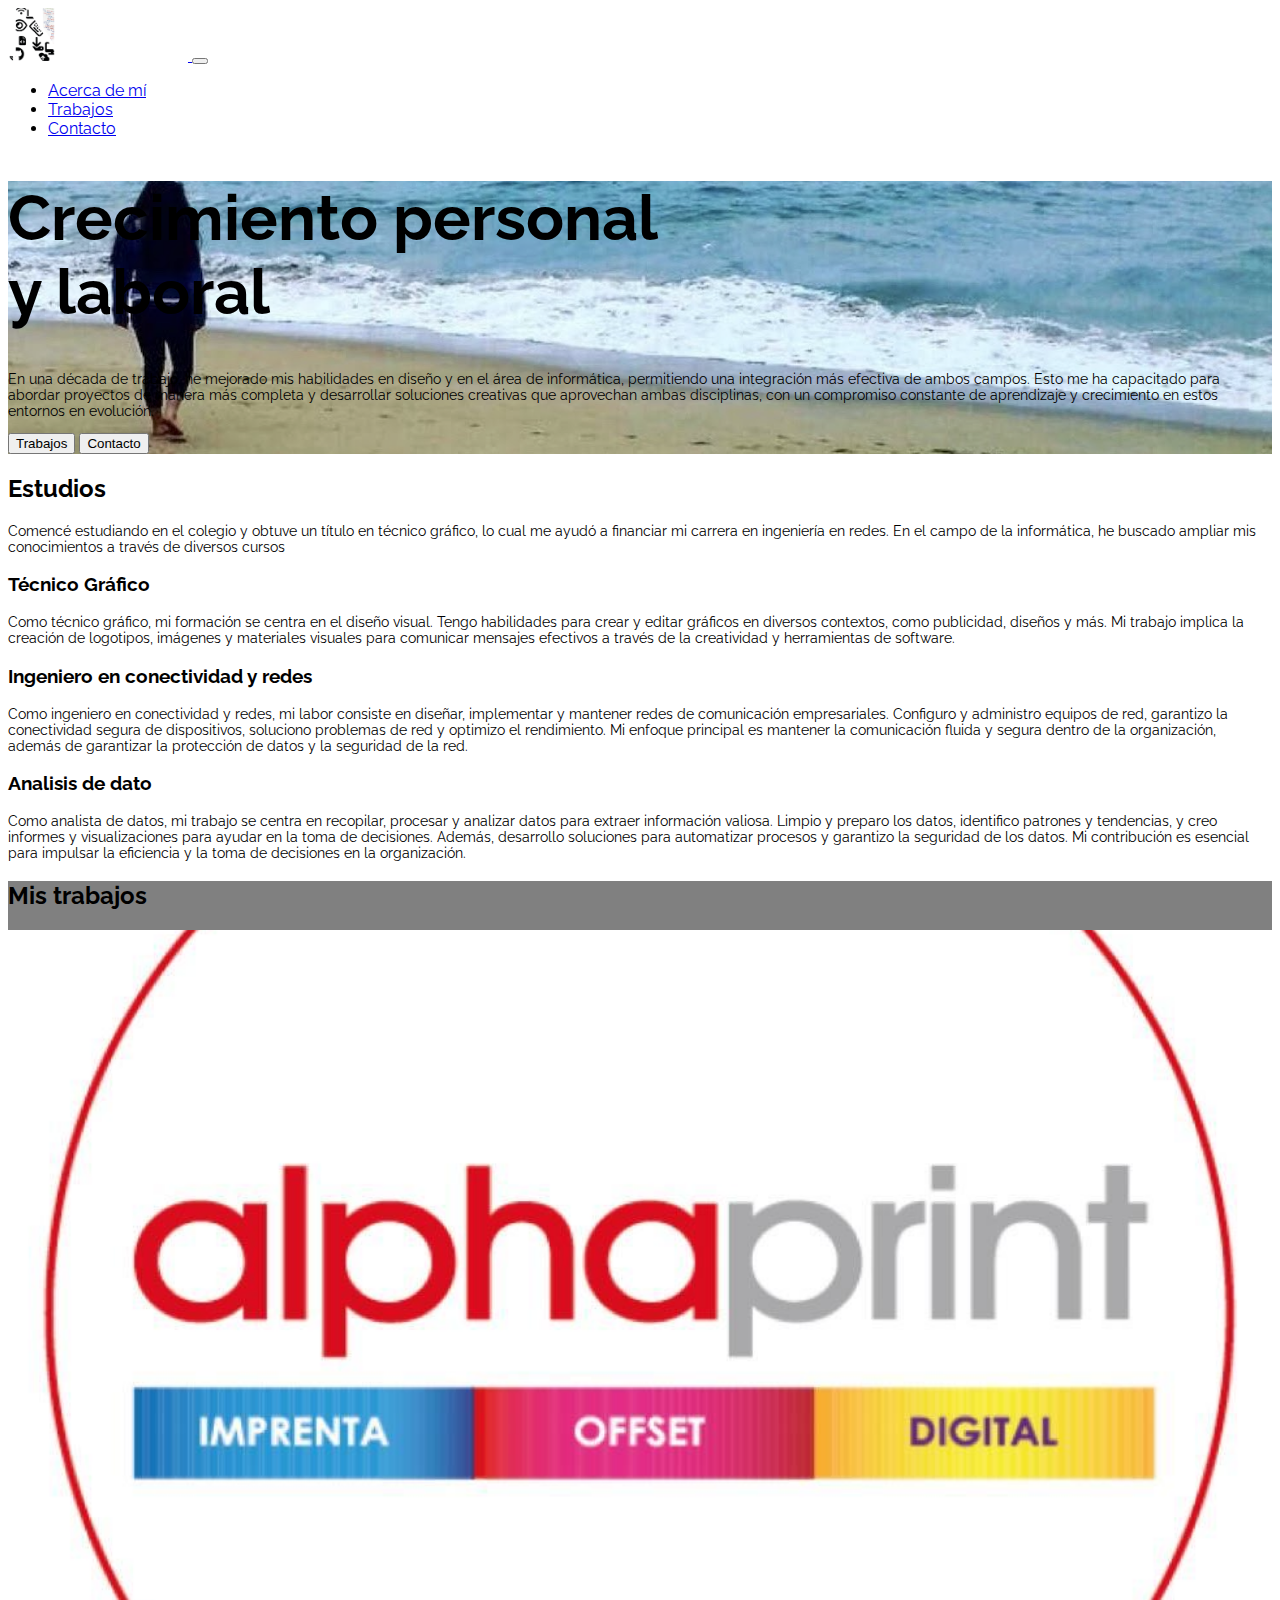
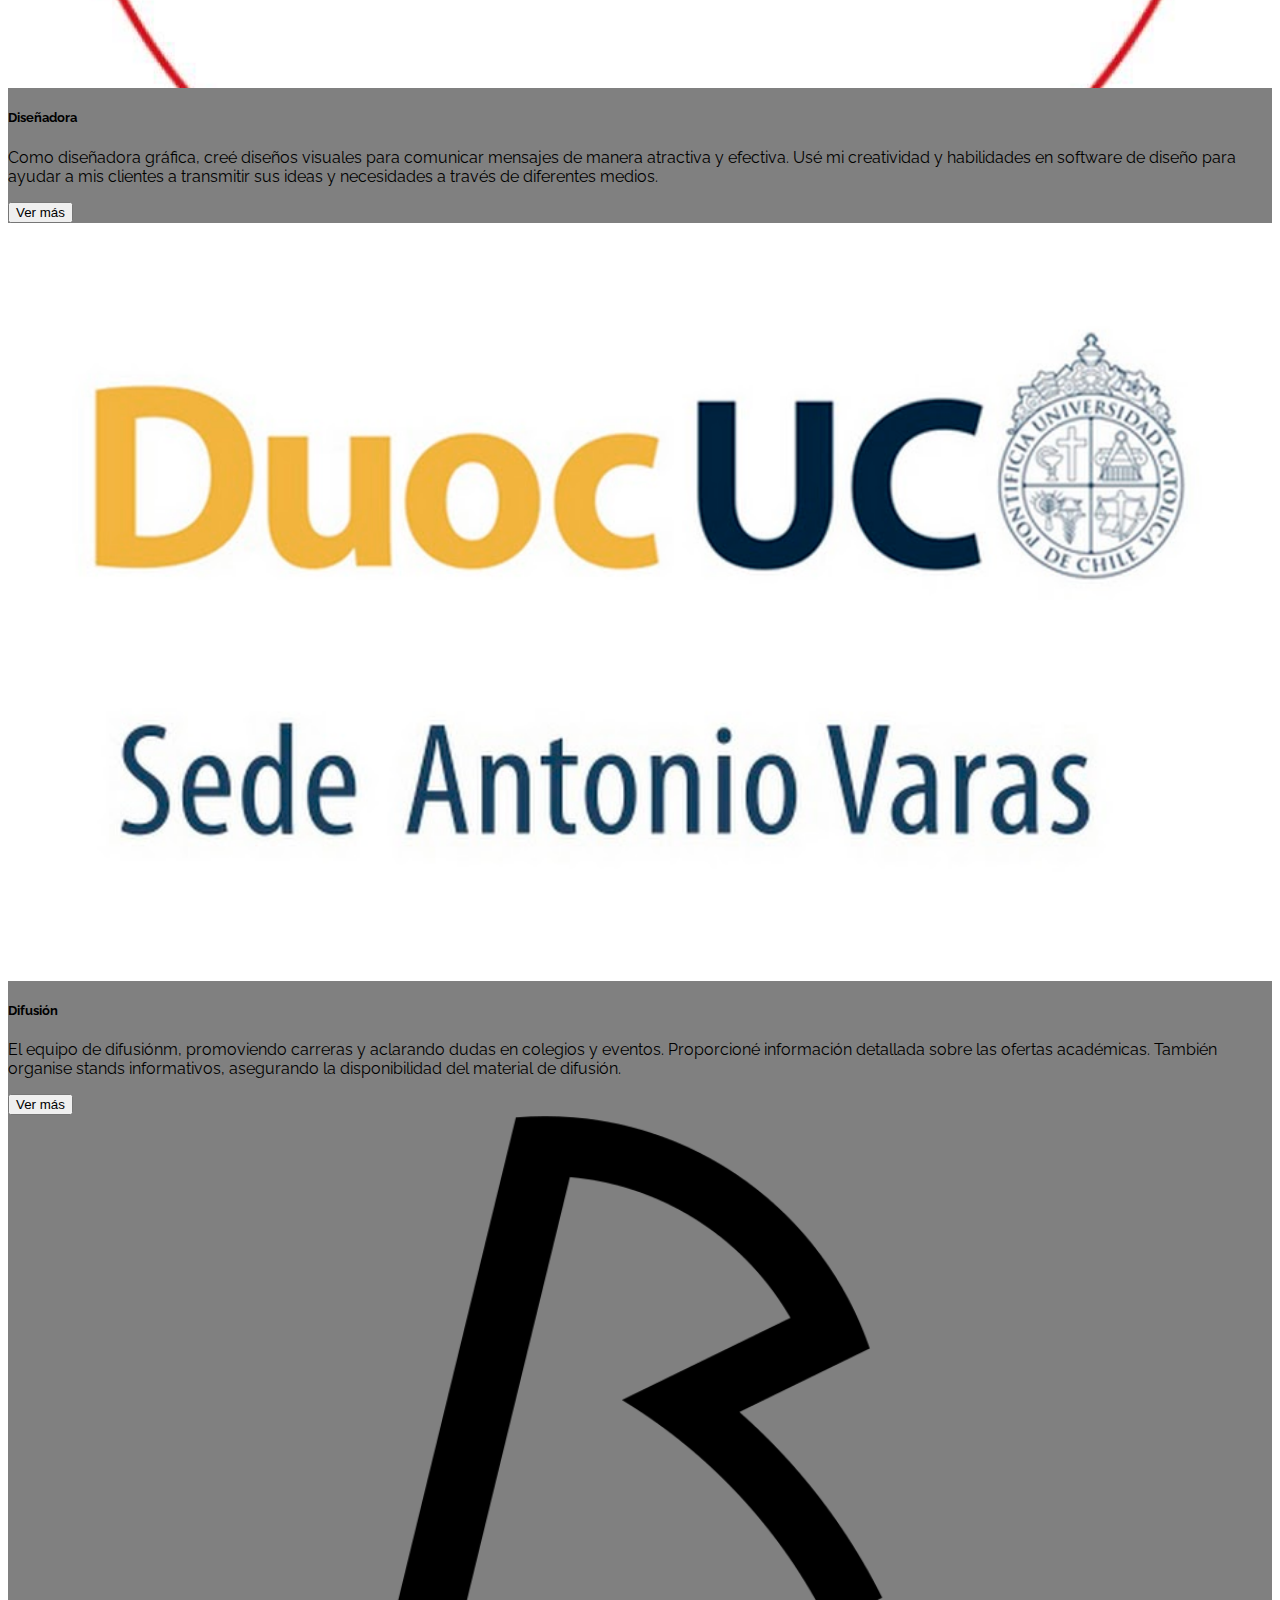
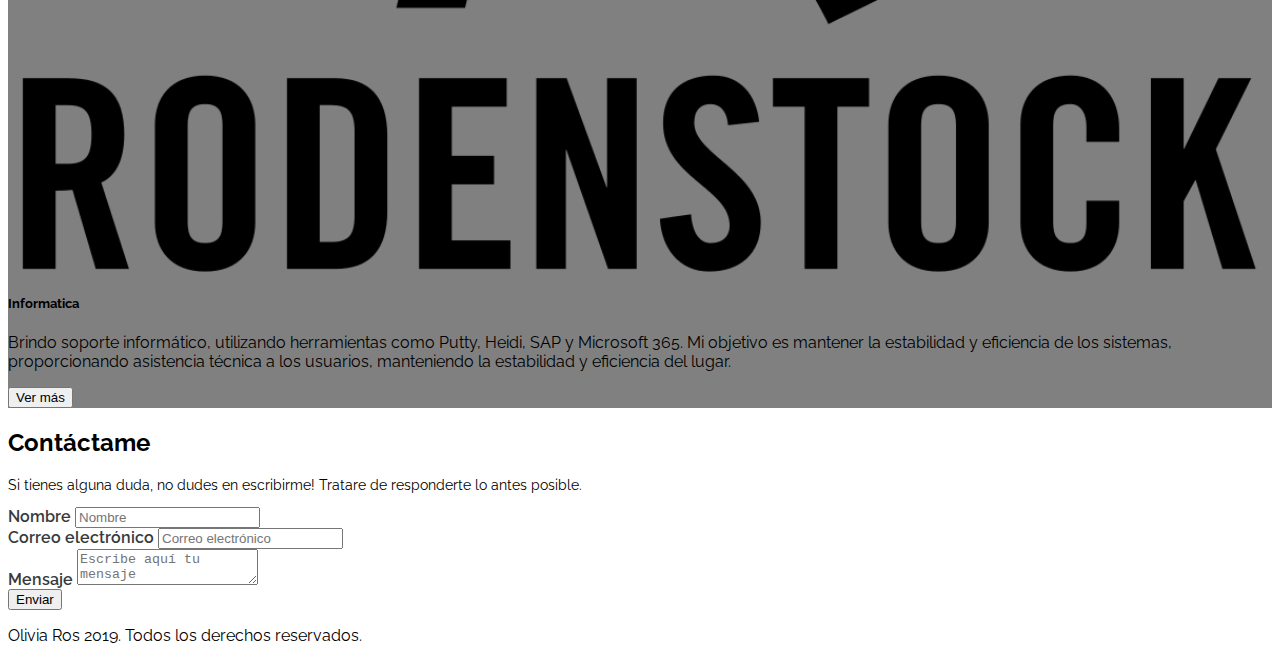
<file: Desafios/Desafio5/index.html>
<!DOCTYPE html>
<html lang="en">

<head>
    <meta charset="UTF-8">
    <meta http-equiv="X-UA-Compatible" content="IE=edge">
    <meta name="viewport" content="width=device-width, initial-scale=1.0">
    <link rel="preconnect" href="https://fonts.googleapis.com">
    <link rel="preconnect" href="https://fonts.gstatic.com" crossorigin>
    <link href="https://fonts.googleapis.com/css2?family=Raleway:wght@400;700&display=swap" rel="stylesheet">
    <link href="https://cdn.jsdelivr.net/npm/bootstrap@5.1.3/dist/css/bootstrap.min.css" rel="stylesheet" integrity="sha384-1BmE4kWBq78iYhFldvKuhfTAU6auU8tT94WrHftjDbrCEXSU1oBoqyl2QvZ6jIW3" crossorigin="anonymous">
    <link rel="stylesheet" href="https://cdnjs.cloudflare.com/ajax/libs/font-awesome/5.9.0/css/all.min.css" integrity="sha512-q3eWabyZPc1XTCmF+8/LuE1ozpg5xxn7iO89yfSOd5/oKvyqLngoNGsx8jq92Y8eXJ/IRxQbEC+FGSYxtk2oiw==" crossorigin="anonymous" referrerpolicy="no-referrer" />
    <link rel="stylesheet" href="/Desafios/Desafio5/assets/css/estilos.css">
    <link rel="icon" href="/assets/img/Logo negro.png" type="image/x-icon">
    <title>Nicole Villarreal</title>
</head>

<body>
    <nav class="navbar navbar-expand-lg navbar-dark bg-secondary fixed-top">
            <div class="container">
                <a class="navbar-brand" href="#">
                    <img src="/Desafios/Desafio5/assets/img/logow.png" class="img-fluid" alt="LogoBlanco" id="logo">
                </a>
                <button class="navbar-toggler" type="button" data-bs-toggle="collapse" data-bs-target="#navbarSupportedContent" aria-controls="navbarSupportedContent" aria-expanded="false" aria-label="Toggle navigation">
                    <span class="navbar-toggler-icon"></span>
                </button>
                <div class="collapse navbar-collapse" id="navbarSupportedContent">
                    <ul class="navbar-nav ms-auto mb-2 mb-lg-0 fs-5">
                        <li class="nav-item">
                            <a class="nav-link" href="#">Acerca de mí</a>
                        </li>
                        <li class="nav-item">
                            <a class="nav-link" href="#">Trabajos</a>
                        </li>
                        <li class="nav-item">
                            <a class="nav-link" href="#">Contacto</a>
                        </li>
                    </ul>
                </div>
            </div>
        </nav>

        <header id="Hero-Section" class="text-light text-end py-5 mt-5">
            <div class="container">
                <div class="ms-auto col-12 col-md-7">
                    <h1 class="display-1 fw-bold my-5 text-white">Crecimiento personal <br> y laboral</h1>
                    <p class="my-5 text-black">
                        En una década de trabajo, he mejorado mis habilidades en diseño y en el área de informática, permitiendo una integración más efectiva 
                        de ambos campos. Esto me ha capacitado para abordar proyectos de manera más completa y desarrollar soluciones creativas que aprovechan
                        ambas disciplinas, con un compromiso constante de aprendizaje y crecimiento en estos entornos en evolución.
                    </p>
                    <div class="mb-5 pb-5">
                        <button class="btn btn-lg btn-outline-info text-light me-4">Trabajos</button>
                        <button class="btn btn-lg btn-info text-light">Contacto</button>
                    </div>
                </div>
            </div>
        </header>


        <section id="Acerca-de-mi" class="container text-center my-5">
            <h2 class="display-3 fw-bold my-4">Estudios</h2>
            <p class="my-4">
                Comencé estudiando en el colegio y obtuve un título en técnico gráfico, lo cual me ayudó a financiar mi carrera en ingeniería 
                en redes. En el campo de la informática, he buscado ampliar mis conocimientos a través de diversos cursos
            </p>
        
            <div class="row">
                <div class="col-12 col-md-4">
                    <i class="fas fa-camera fa-3x my-3"></i>
                    <h3 class="my-3 fw-bold">Técnico Gráfico</h3>
                    <p class="my-3">
                        Como técnico gráfico, mi formación se centra en el diseño visual. Tengo habilidades para crear
                         y editar gráficos en diversos contextos, como publicidad, diseños y más. Mi trabajo implica 
                         la creación de logotipos, imágenes y materiales visuales para comunicar mensajes efectivos a 
                         través de la creatividad y herramientas de software.
                    </p>
                </div>
                <div class="col-12 col-md-4">
                    <i class="fas fa-bullhorn fa-3x my-3"></i>
                    <h3 class="my-3 fw-bold">Ingeniero en conectividad y redes</h3>
                    <p class="my-3">
                        Como ingeniero en conectividad y redes, mi labor consiste en diseñar, implementar y mantener redes 
                        de comunicación empresariales. Configuro y administro equipos de red, garantizo la conectividad segura 
                        de dispositivos, soluciono problemas de red y optimizo el rendimiento. Mi enfoque principal es mantener la 
                        comunicación fluida y segura dentro de la organización, además de garantizar la protección de datos y la seguridad de la red.
                    </p>
                </div>
                <div class="col-12 col-md-4">
                    <i class="far fa-map fa-3x my-3"></i>
                    <h3 class="my-3 fw-bold">Analisis de dato</h3>
                    <p class="my-3">
                        Como analista de datos, mi trabajo se centra en recopilar, procesar y analizar datos para extraer información valiosa. Limpio 
                        y preparo los datos, identifico patrones y tendencias, y creo informes y visualizaciones para ayudar en la toma de decisiones. 
                        Además, desarrollo soluciones para automatizar procesos y garantizo la seguridad de los datos. Mi contribución es esencial 
                        para impulsar la eficiencia y la toma de decisiones en la organización.
                    </p>
                </div>
            </div>
        </section>
    
    <div class="work">
        <section id="Mis-trabajos" class="my-5 p-5 bg-secondary">
            <h2 class="display-4 fw-bold text-center text-light mb-3">Mis trabajos</h2>
            <div class="row">
                <div class="col-12 col-sm-4 py-2">
                    <div class="card">
                        <div class="image-top" style="background-image: url(/Desafios/Desafio5/assets/img/Alphsprint.jpg)" width="p-5" height="p-5"></div>
                        <div class="card-body">
                            <h5 class="card-title fw-bold">Diseñadora</h5>
                            <p class="card-text">
                                Como diseñadora gráfica, creé diseños visuales para comunicar mensajes de manera atractiva y efectiva. Usé mi 
                                creatividad y habilidades en software de diseño para ayudar a mis clientes a transmitir sus ideas y necesidades a 
                                través de diferentes medios.
                            </p>
                            <button type="button" class="btn btn-outline-info">
                                Ver más
                            </button>
                        </div>
                    </div>
                </div>
                <div class="col-12 col-sm-4 py-2">
                    <div class="card">
                        <div class="image-top" style="background-image: url(./assets/img/DuocUC.jpg )"></div>
                        <div class="card-body">
                            <h5 class="card-title fw-bold">Difusión</h5>
                            <p class="card-text">
                                El equipo de difusiónm, promoviendo carreras y aclarando dudas en colegios y eventos. 
                                Proporcioné información detallada sobre las ofertas académicas. 
                                También organise stands informativos, asegurando la disponibilidad del material de difusión.
                            </p>
                            <button type="button" class="btn btn-outline-info">
                                Ver más
                            </button>
                        </div>
                    </div>
                </div>
                <div class="col-12 col-sm-4 py-2">
                    <div class="card">
                        <div class="image-top" style="background-image: url(./assets/img/Rodenstock.png); background-size: cover; background-position: center;"></div>
                        <div class="card-body">
                            <h5 class="card-title fw-bold">Informatica</h5>
                            <p class="card-text">
                                Brindo soporte informático, utilizando herramientas como Putty, Heidi, SAP y Microsoft 365. Mi objetivo es 
                                mantener la estabilidad y eficiencia de los sistemas, proporcionando asistencia técnica a los usuarios, 
                                manteniendo la estabilidad y eficiencia del lugar.
                            </p>
                            <button type="button" class="btn btn-outline-info">
                                Ver más
                            </button>
                        </div>
                    </div>
                </div>
            </div>
        </section>
    </div>

    <section id="Contacto" class="container my-5">
        <h2 class="display-4 fw-bold text-center my-4">Contáctame</h2>
        <p class="text-center my-4 d-none d-md-block">Si tienes alguna duda, no dudes en escribirme! Tratare de responderte lo antes posible.</p>
        <form>
            <div class="form-group mb-4">
                <label for="nombre" class="mb-2">Nombre</label>
                <input type="text" id="nombre" class="form-control" placeholder="Nombre">
            </div>
            <div class="form-group mb-4">
                <label for="email" class="mb-2">Correo electrónico</label>
                <input type="email" id="email" class="form-control" placeholder="Correo electrónico" />
            </div>
            <div class="form-group">
                <label for="mensaje" class="mb-2">Mensaje</label>
                <textarea id="mensaje" class="form-control" placeholder="Escribe aquí tu mensaje"></textarea>
            </div>
            <div class="my-3 text-end">
                <button class="btn btn-info text-light">Enviar</button>
            </div>
        </form>
    </section>
    <footer class="bg-dark text-center text-light p-4">
        <p class="mb-0">Olivia Ros 2019. Todos los derechos reservados.</p>
    </footer>


    <script src="https://cdn.jsdelivr.net/npm/bootstrap@5.1.3/dist/js/bootstrap.bundle.min.js"
        integrity="sha384-ka7Sk0Gln4gmtz2MlQnikT1wXgYsOg+OMhuP+IlRH9sENBO0LRn5q+8nbTov4+1p"
        crossorigin="anonymous"></script>
</body>

</html>
</file>
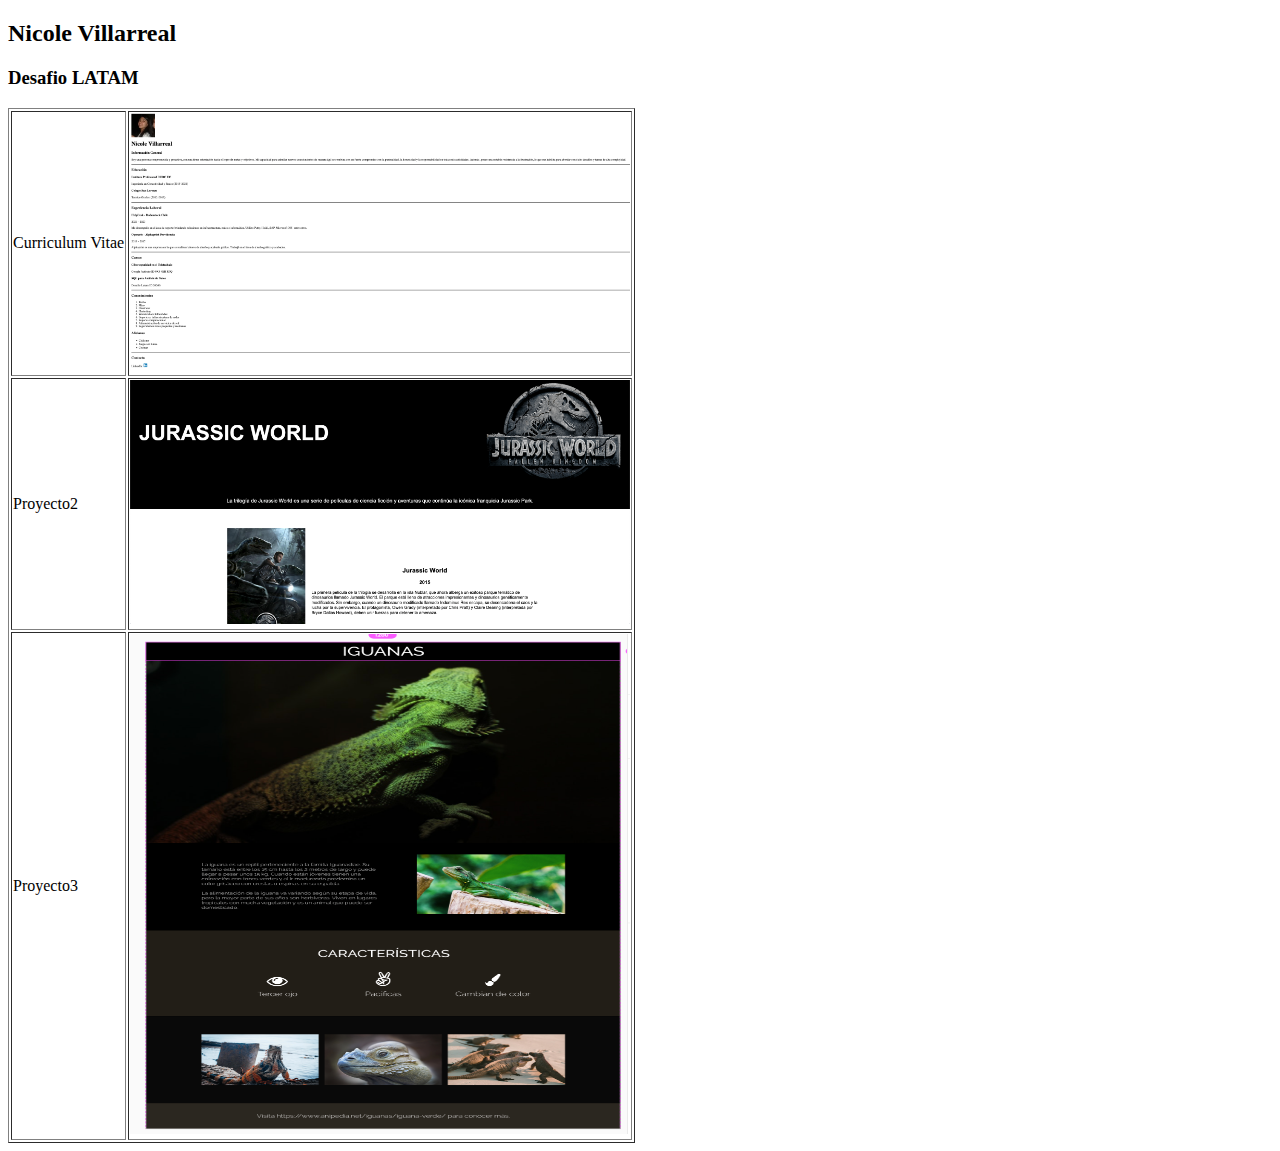
<file: Desafios/index1.html>
<!DOCTYPE html>
<html>
<head>
    <title>Portafolio</title>
</head>
<body>
    <h2>Nicole Villarreal</h2>
    <h3>Desafio LATAM</h3>
    
    <table border="1">
        <tr>
            <td>Curriculum Vitae</td>
            <td><a href="/Desafios/Desafio 1 2 3 /Desafio1/portafolio.html"><img src="/Desafios/Desafio 1 2 3 /Desafio1/CV.png" alt="Captura de Proyecto 1" width="500" heigh="500"></a></td>
        </tr>    
        <tr>
            <td>Proyecto2</td>
            <td><a href="/Desafios/Desafio 1 2 3 /Desafio2/Portafolio2.html"><img src="/Desafios/Desafio 1 2 3 /Desafio2/assent/P2.png" alt="Captura de Proyecto 2" width="500" heigh="500"></a></td>
        </tr>
        <tr>
            <td>Proyecto3</td>
            <td><a href="/Desafios/Desafio 1 2 3 /Desafio3/proyecto3.html"><img src="Desafio 1 2 3 /Desafio3/assent/css/p3.png" alt="Captura de Proyecto 3" width="500" height="500"></a></td>
        </tr>
    </table>

</body>
</html>
</file>
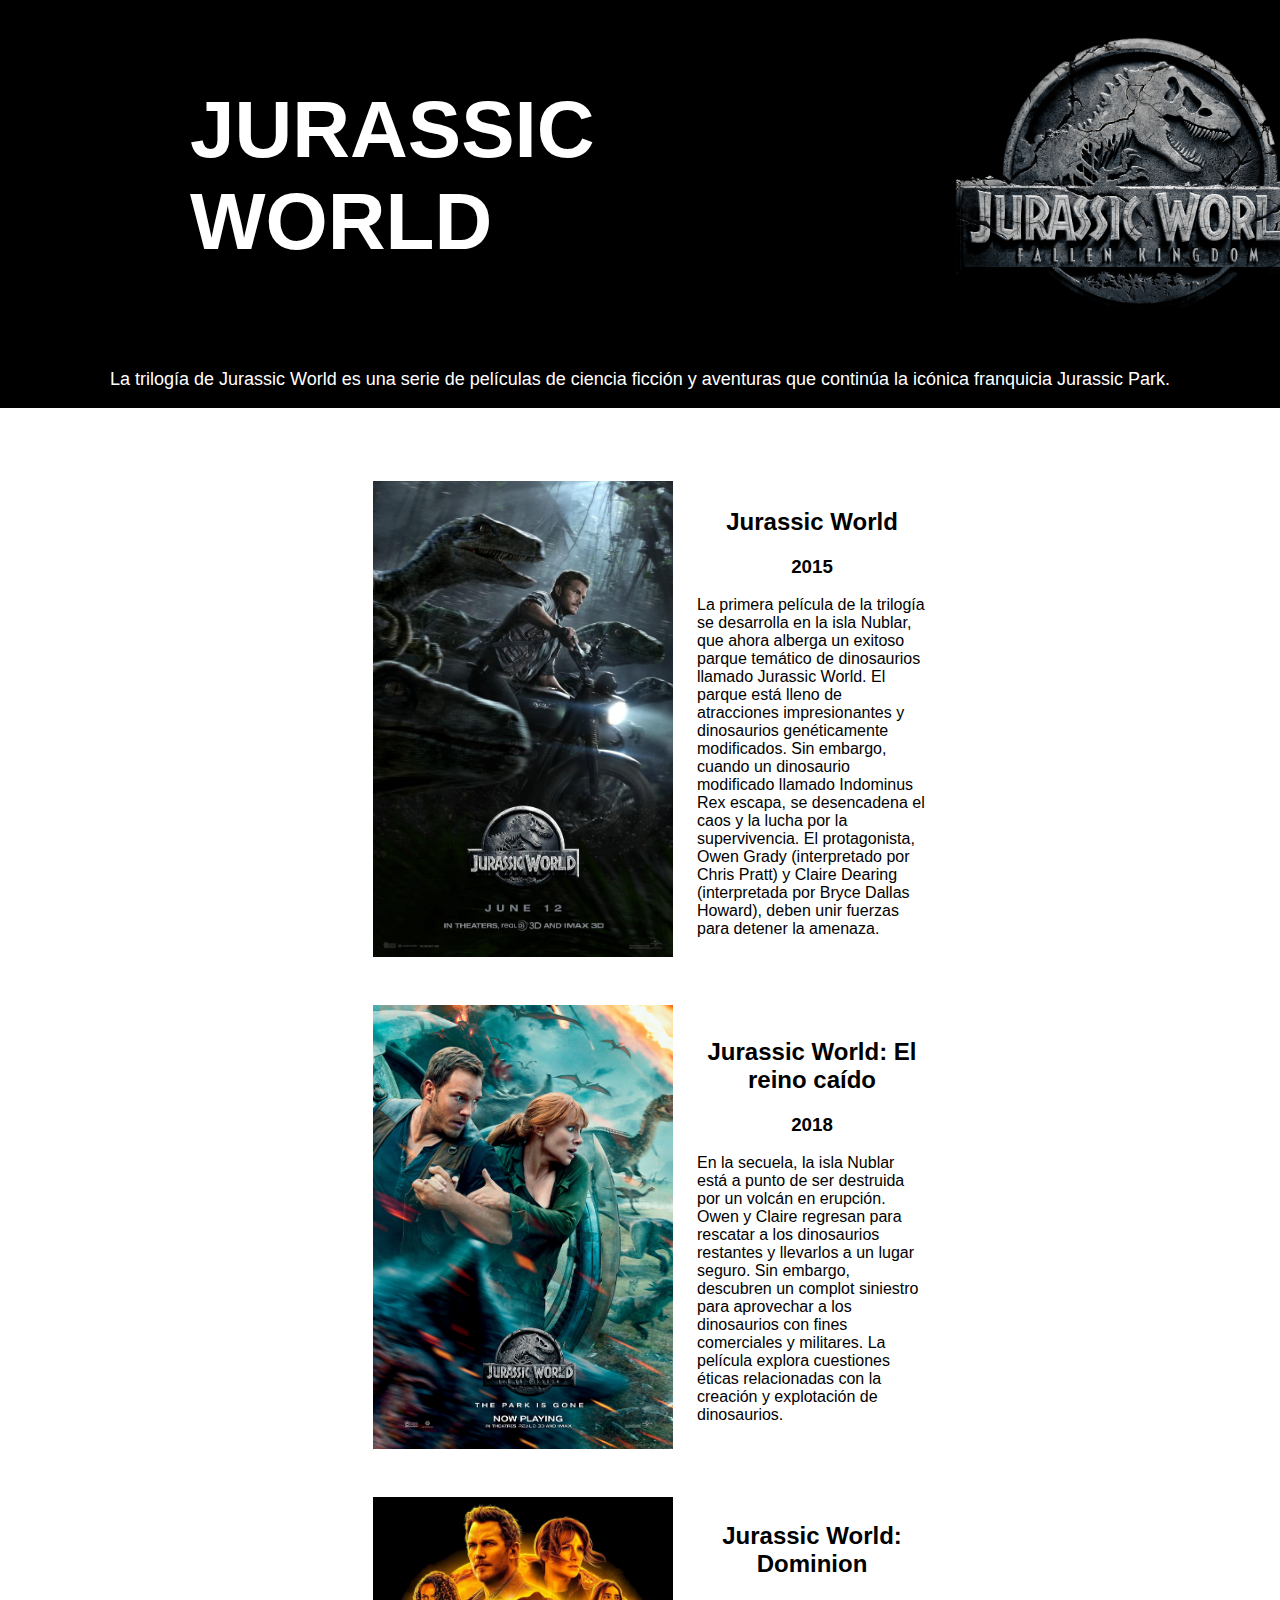
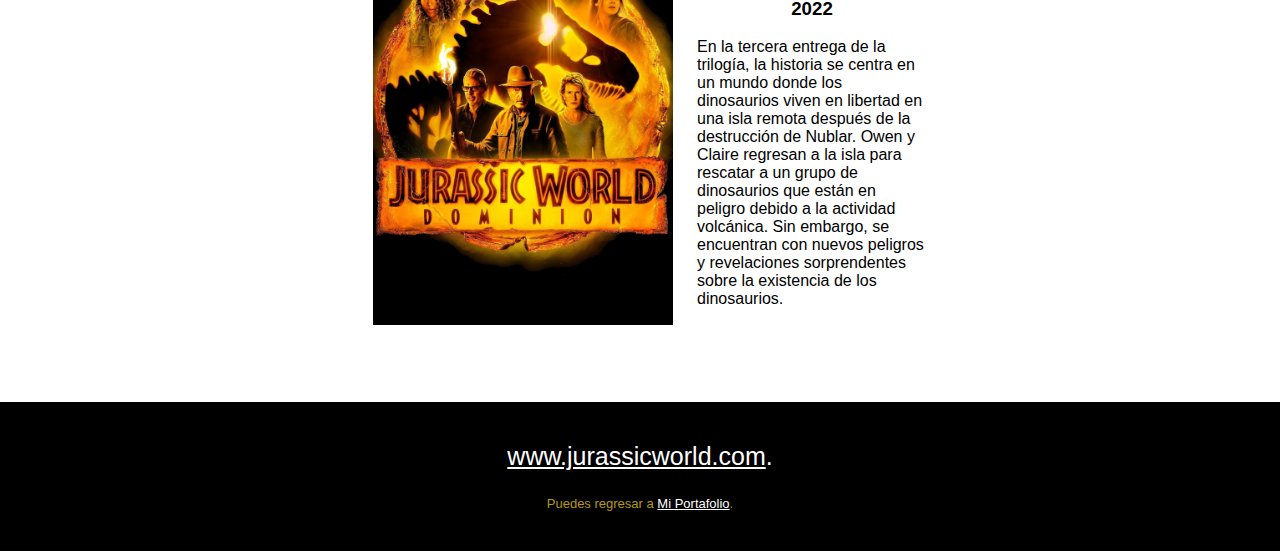
<file: Desafios/Desafio 1 2 3 /Desafio2/Portafolio2.html>
<!DOCTYPE html>
<html lang="en">
<head>
    <meta charset="UTF-8">
    <meta http-equiv="X-UA-Compatible" content="IE=edge">
    <meta name="viewport" content="width=device-width, initial-scale=1.0">
    <title>JURASSIC WORLD</title>
    <link rel="stylesheet" href="/Desafios/Desafio 1 2 3 /Desafio2/assent/style.css">
</head>
<body>
    <div class="header">
        <div class="principal">
            <h1>JURASSIC WORLD</h1>
        </div>
        <img src="/Desafios/Desafio 1 2 3 /Desafio2/assent/logo.png" alt="Logo" class="logo">
    </div>
    <p class="intro">La trilogía de Jurassic World es una serie de películas de ciencia ficción y aventuras que continúa la icónica franquicia Jurassic Park.</p>
    <div class="produccion">
        <table>
            <tr>
                <td> 
                    <a href="https://www.starplus.com/es-419/movies/jurassic-world-mundo-jurasico/3jwzpRheyg6R" target="_blank">
                        <img src="/Desafios/Desafio 1 2 3 /Desafio2/assent/world1.jpg" alt="world1" class="world1">
                    </a>
                </td>
                <td>
                    <h2>Jurassic World</h2>
                    <h3>2015</h3>
                    <p>La primera película de la trilogía se desarrolla en la isla Nublar, que ahora alberga un exitoso parque temático de dinosaurios llamado Jurassic World. El parque está lleno de atracciones impresionantes y dinosaurios genéticamente modificados. Sin embargo, cuando un dinosaurio modificado llamado Indominus Rex escapa, se desencadena el caos y la lucha por la supervivencia. El protagonista, Owen Grady (interpretado por Chris Pratt) y Claire Dearing (interpretada por Bryce Dallas Howard), deben unir fuerzas para detener la amenaza.</p>
                </td>
            </tr> 
            <tr>
                <td> 
                    <a href="https://www.starplus.com/es-419/movies/jurassic-world-el-reino-caido/30BEylLodEMl" target="_blank">
                        <img src="/Desafios/Desafio 1 2 3 /Desafio2/assent/world2.jpg" alt="world2" class="world2">
                    </a>
                </td>
                <td>
                    <h2>Jurassic World: El reino caído</h2>
                    <h3>2018</h3>
                    <p>En la secuela, la isla Nublar está a punto de ser destruida por un volcán en erupción. Owen y Claire regresan para rescatar a los dinosaurios restantes y llevarlos a un lugar seguro. Sin embargo, descubren un complot siniestro para aprovechar a los dinosaurios con fines comerciales y militares. La película explora cuestiones éticas relacionadas con la creación y explotación de dinosaurios.</p>
                </td>
            </tr> 
            <tr>
                <td> 
                    <a href="https://play.hbomax.com/page/urn:hbo:page:GY71n7wnDAMLCwwEAAAqQ:type:feature?source=googleHBOMAX&action=open" target="_blank">
                        <img src="/Desafios/Desafio 1 2 3 /Desafio2/assent/world3.jpg" alt="world3" class="world3">
                    </a>
                </td>
                <td>
                    <h2>Jurassic World: Dominion</h2>
                    <h3>2022</h3>
                    <p>En la tercera entrega de la trilogía, la historia se centra en un mundo donde los dinosaurios viven en libertad en una isla remota después de la destrucción de Nublar. Owen y Claire regresan a la isla para rescatar a un grupo de dinosaurios que están en peligro debido a la actividad volcánica. Sin embargo, se encuentran con nuevos peligros y revelaciones sorprendentes sobre la existencia de los dinosaurios.</p>
                </td>
            </tr> 
        </table>
    </div>

    <div class="piedepagina">
        <p> <a href="https://www.jurassicworld.com" style="color: #ffffff"; >www.jurassicworld.com</a>.</p>
        <p class="regreso">Puedes regresar a <a href="/Desafios/index1.html" style="color: #ffffff;">Mi Portafolio</a>.</p>
    </div>
</body>
</html>
</file>
<file: Desafios/Desafio5/assets/css/estilos.css>
body {
  font-family: "Raleway", sans-serif;
}

#logo {
  max-width: 180px; 
  margin-right: auto; 
}

#Hero-Section {
  background-image: url("/Desafios/Desafio5/assets/img/Portada.png");
  background-repeat: no-repeat;
  background-size: cover;
  background-position: left;
}

.container h1{
  font-size: 63px;
}

.container p {
   font-size: 14px;
}

#Mis-trabajos .image-top {
  height: 350px;
  background-repeat: no-repeat;
  background-size: cover;
  background-position: center;
  height: 0;
  padding-top: 60%; 
}

.work {
  background-color: gray; 
}


#Contacto form label {
  font-weight: 600;
  color: #373a3c;
}

@media (max-width: 768px) {
  #Contacto form label {
    font-weight: 400;
  }

  .navbar-brand{
    width: 100px;
  }

}
</file>
<file: Desafios/Desafio 1 2 3 /Desafio2/assent/style.css>
body {
    margin: 0;
    padding: 0;
    background-color: rgb(0, 0, 0);
    color: white;
    font-family: Arial, sans-serif;
}

.header {
    display: flex;
    justify-content: space-between;
    align-items: center;
    background-color: rgb(0, 0, 0);
    padding: 20px;
}

.principal {
    width: 90%;
    padding: 10px 170px;
    margin-right: 20px; 
    text-align: left;
    font-size: 40px;
}

.logo {
    width: 30%; 
    height: auto;
    padding: 10px 170px;
}

.intro{
    text-align:center;
    color: white;
    font-size: 18px;
    background-position: center;
}

.produccion {
    margin: 0px;
    padding: 50px 350px;
    background-color: rgb(255, 255, 255);
    color: rgb(0, 0, 0);
    font-family: Arial, sans-serif;
    display: flex;
    justify-content: center;
    align-items: center;
    height: auto;
    text-align: left;
}

h2 {
    text-align: center;
}

h3 {
    text-align: center;
}

img.world1 {
    width: 300px;
    height: auto;
    margin: 20px;
}

img.world2 {
    width: 300px;
    height: auto;
    margin: 20px;
}

img.world3 {
    width: 300px;
    height: auto;
    margin: 20px;
}


.piedepagina {
    margin: 40px;
    padding: 0px;
    background-color: rgb(0, 0, 0);
    color: rgb(255, 255, 255);
    font-family: Arial, sans-serif;
    text-align: center;
    font-size: 25px;
}

.regreso {
    font-size: 13px;
    color: rgb(181, 154, 15);
   
}
</file>
